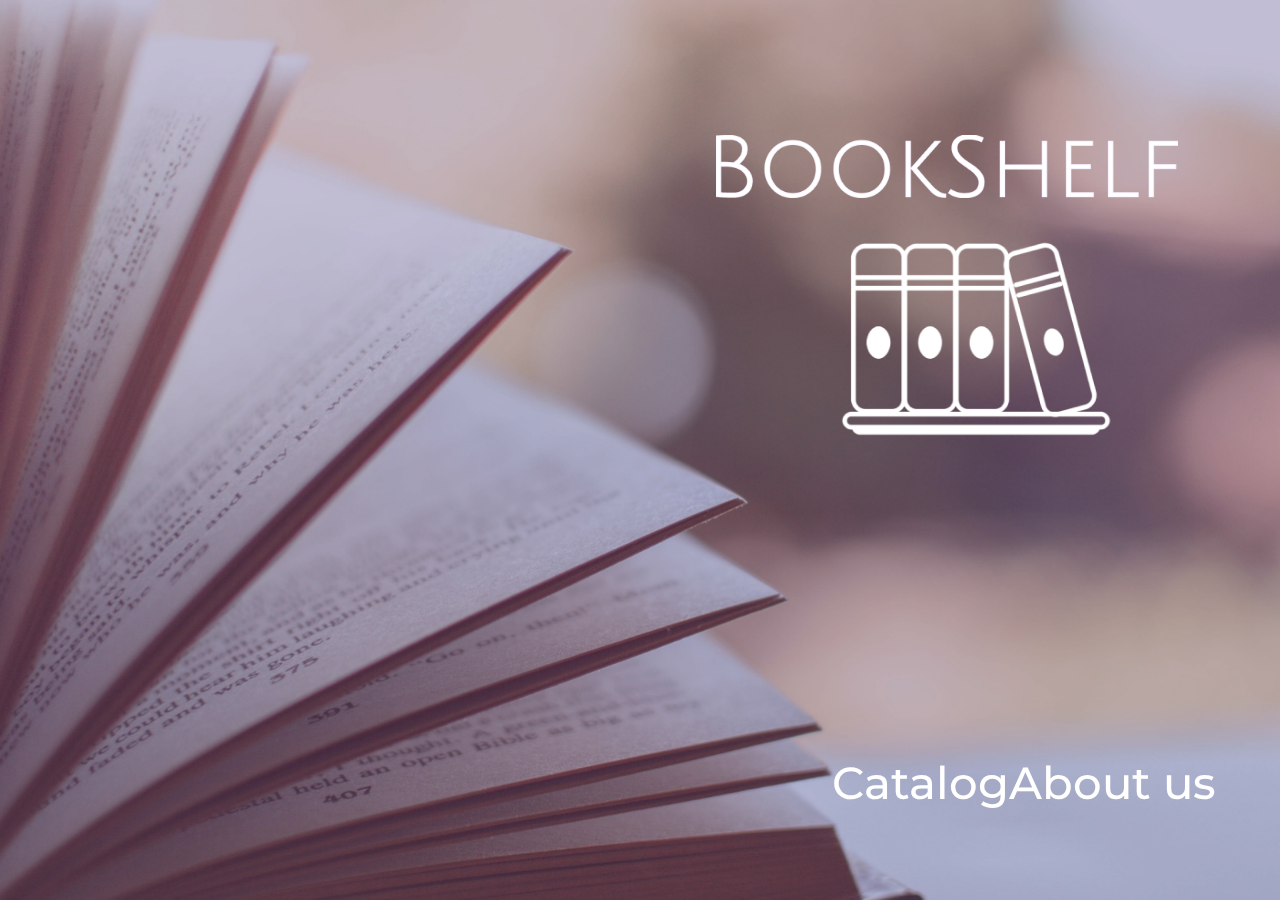
<file: index.html>
<!DOCTYPE html>
<html lang="en">

<head>
    <meta charset="UTF-8">
    <meta http-equiv="X-UA-Compatible" content="IE=edge">
    <meta name="viewport" content="width=device-width, initial-scale=1.0">
    <title>BookShelf</title>
    <link rel="stylesheet" type="text/css" href="style.css" />

    <link rel="preconnect" href="https://fonts.googleapis.com">
    <link rel="preconnect" href="https://fonts.gstatic.com" crossorigin>
    <link href="https://fonts.googleapis.com/css2?family=Montserrat:wght@400;600&display=swap" rel="stylesheet">
</head>

<body class="home">
    <div>
        <img class="text-logo" src="assets/logo/BookShelf.png" alt="BookShelf">
        <img class="logo" src="assets/logo/logo.png"
            alt="Outlined icon of a books in a shelf. The last on the right is slightly tilted to the left.">
        <div class="home-navigation">
            <a href="catalog.html">Catalog</a>
            <a href="about.html">About us</a>
        </div>
    </div>

</html>
</file>
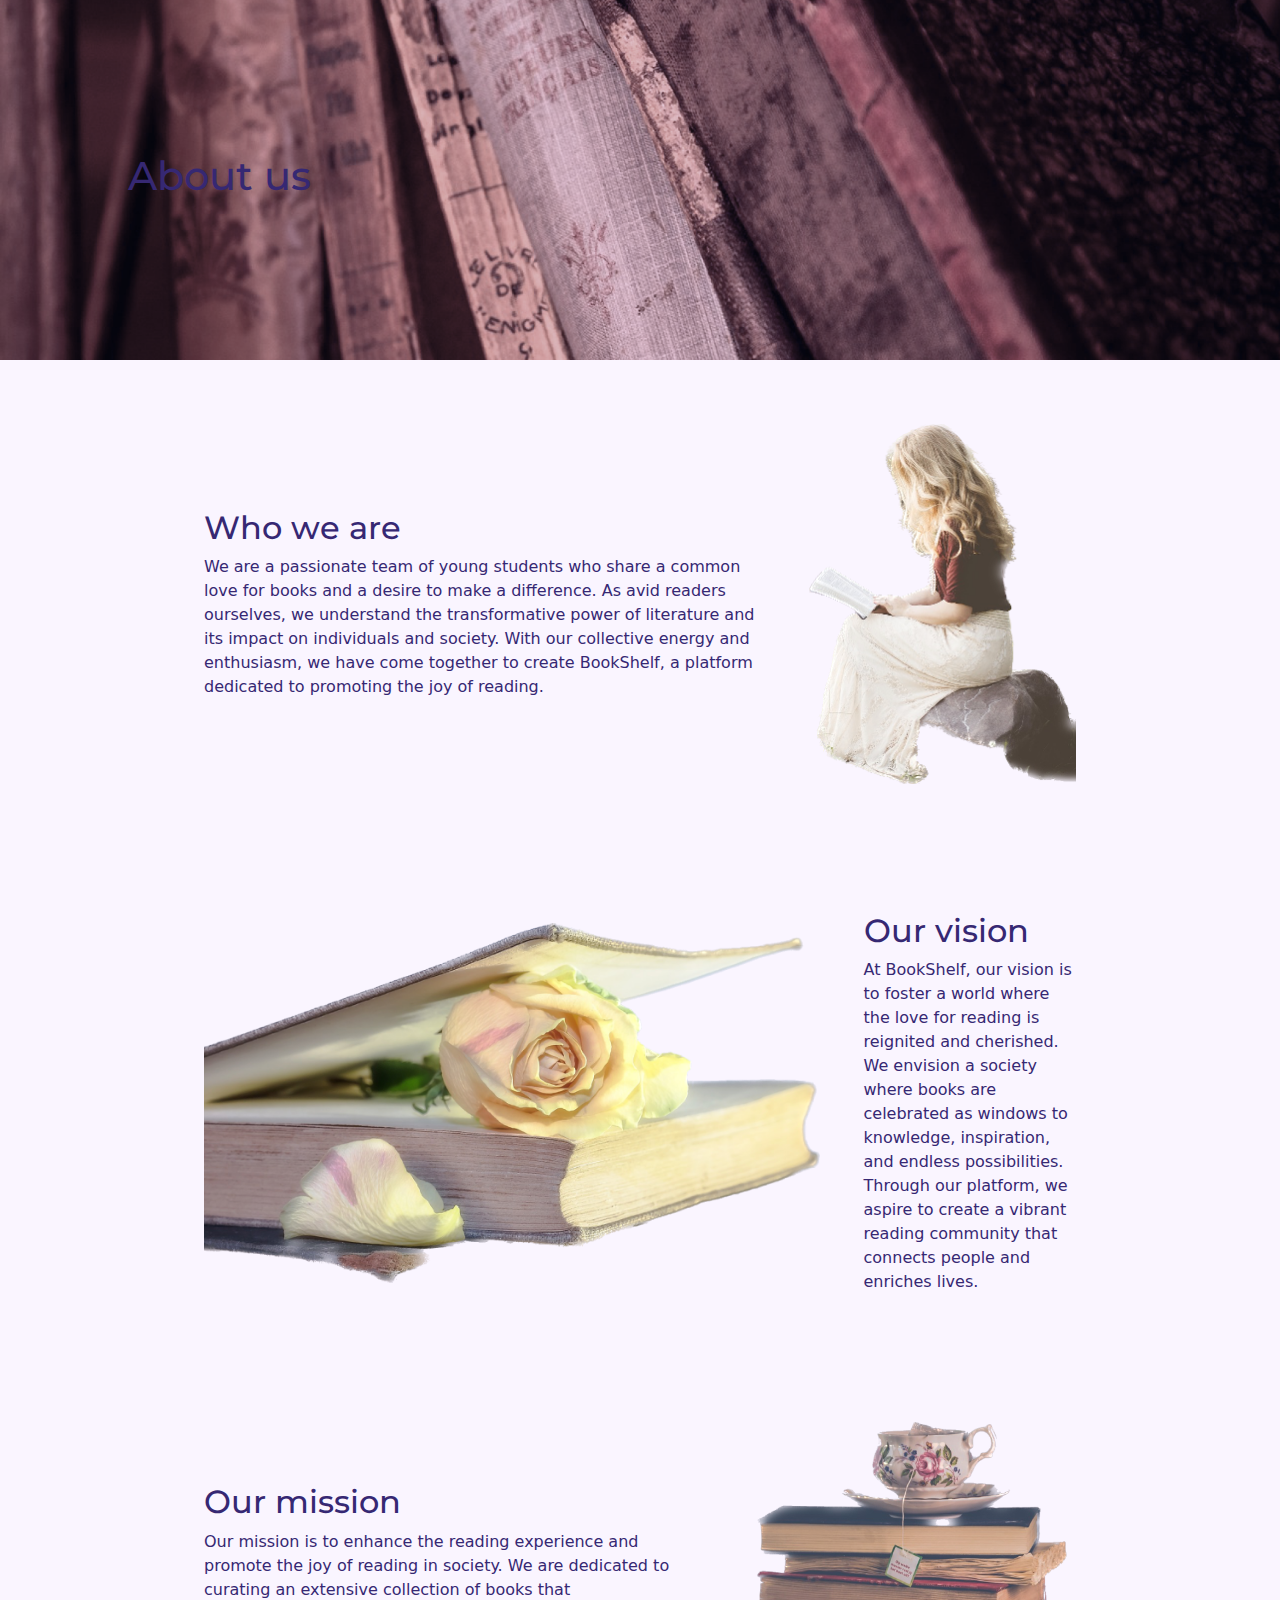
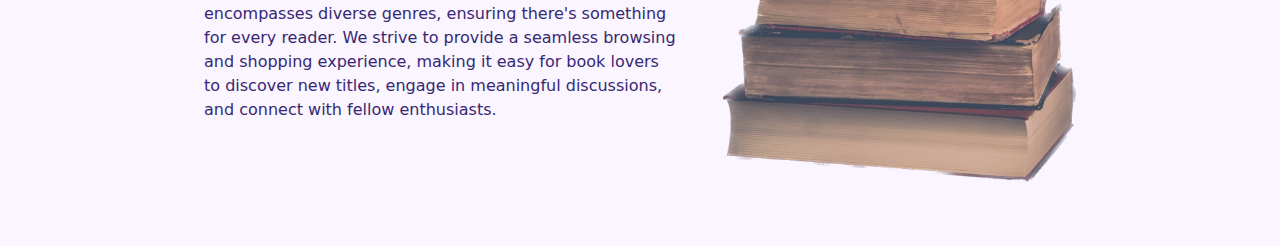
<file: about.html>
<!DOCTYPE html>
<html lang="en">

<head>
  <meta charset="UTF-8">
  <meta http-equiv="X-UA-Compatible" content="IE=edge">
  <meta name="viewport" content="width=device-width, initial-scale=1.0">
  <title>BookShelf - About us</title>
  <link rel="stylesheet" type="text/css" href="style.css" />

  <link rel="preconnect" href="https://fonts.googleapis.com">
  <link rel="preconnect" href="https://fonts.gstatic.com" crossorigin>
  <link href="https://fonts.googleapis.com/css2?family=Montserrat:wght@400;600&display=swap" rel="stylesheet">
  <link rel="stylesheet" href="https://cdn.jsdelivr.net/npm/bootstrap@5.7.0/dist/css/bootstrap.min.css">
</head>

<body class="about-us">
  <div class="header">
    <h1>About us</h1>
  </div>
  <div class="body">
    <div class="about-container">
      <div class="about-column-text">
        <h2>Who we are</h2>
        We are a passionate team of young students who share a common love for books and a desire to make a difference.
        As avid readers ourselves, we understand the transformative power of literature and its impact on individuals
        and society. With our collective energy and enthusiasm, we have come together to create BookShelf, a platform
        dedicated to promoting the joy of reading.
      </div>
      <div class="about-column-image">
        <img src="assets/images/about-us-1.png">
      </div>
    </div>
    <div class="about-container">
      <div class="about-column-image">
        <img src="assets/images/about-us-2.png">
      </div>
      <div class="about-column-text">
        <h2>Our vision</h2>
        At BookShelf, our vision is to foster a world where the love for reading is reignited and cherished. We envision
        a society where books are celebrated as windows to knowledge, inspiration, and endless possibilities. Through
        our platform, we aspire to create a vibrant reading community that connects people and enriches lives.
      </div>
    </div>
    <div class="about-container">
      <div class="about-column-text">
        <h2>Our mission</h2>
        Our mission is to enhance the reading experience and promote the joy of reading in society. We are dedicated to
        curating an extensive collection of books that encompasses diverse genres, ensuring there's something for every
        reader. We strive to provide a seamless browsing and shopping experience, making it easy for book lovers to
        discover new titles, engage in meaningful discussions, and connect with fellow enthusiasts.
      </div>
      <div class="about-column-image">
        <img src="assets/images/about-us-3.png">
      </div>
    </div>
  </div>
</body>

</html>
</file>
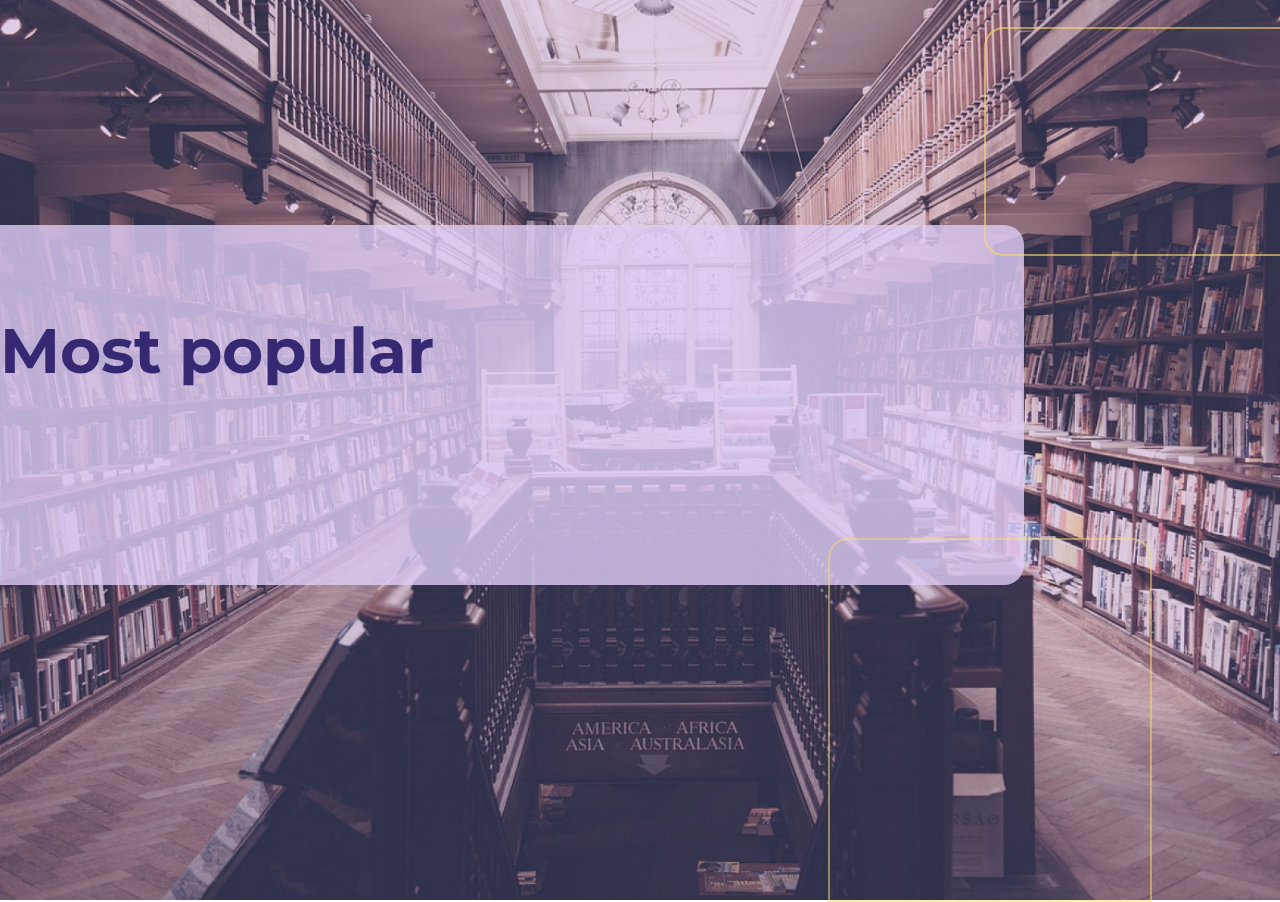
<file: catalog.html>
<!DOCTYPE html>
<html lang="en">

<head>
    <meta charset="UTF-8">
    <meta http-equiv="X-UA-Compatible" content="IE=edge">
    <meta name="viewport" content="width=device-width, initial-scale=1.0">
    <title>BookShelf - Catalog</title>
    <link rel="stylesheet" type="text/css" href="style.css" />

    <link rel="preconnect" href="https://fonts.googleapis.com">
    <link rel="preconnect" href="https://fonts.gstatic.com" crossorigin>
    <link href="https://fonts.googleapis.com/css2?family=Montserrat:wght@400;600&display=swap" rel="stylesheet">

</head>

<body class="catalog">
    <div class="most-popular">
        <h1>Most popular</h1>
        <div class="purple-rectangle"></div>
        <div class="yellow-rectangle-top"></div>
        <div class="yellow-rectangle-bottom"></div>
    </div>
</body>

</html>
</file>
<file: style.css>
:root {
    --main-color: #DECDF5;
    --light-color: #FAF5FF;
    --dark-color: #362873;
    --accent-color: #F9DB6D;
    --error-color: #E63946;
    --white: #FFFFFF;
    --border-radius: 20px;
}

body {
    margin: 0%;
    padding: 0%;
    font-family: "Montserrat", sans-serif;
}

h1 {
    font-family: "Montserrat", sans-serif;
    font-weight: 700;
    font-size: 7vh;
    color: var(--light-color);
}

h2 {
    font-family: "Montserrat", sans-serif;
    font-weight: 700;
    font-size: 5vh;
    color: var(--dark-color);
}

p {
    font-family: "Montserrat", sans-serif;
    font-weight: 500;
    font-size: 3vh;
    color: var(--dark-color);
}

a {
    text-decoration: none;
    font-weight: 500;
    font-size: 5vh;
    color: var(--white);
}

body.home {
    height: 100vh;
    overflow: hidden;
    background-size: cover;
    background-position: center;
    background-image: url(assets/images/home-background.png);
}

.home-navigation {
    position: fixed;
    bottom: 10%;
    right: 5%;
    display: flex;
    width: 30%;
    justify-content: space-between;
}

.background {
    width: 100%;
    height: inherit;
    object-fit: fill;
    z-index: 1;
    position: relative;
}

.text-logo {
    z-index: 2;
    position: absolute;
    top: 15%;
    right: 8%;
    height: 7vh;
    width: auto;
}

.logo {
    z-index: 2;
    position: absolute;
    top: 26%;
    right: 13%;
    height: 23vh;
    width: auto;
}

/* ABOUT US PAGE */

body.about-us .header {
    display: flex;
    align-items: center;
    padding-left: 10%;
    height: 40vh;
    overflow: hidden;
    background-size: cover;
    background-position: center;
    background-image: url(assets/images/about_us-header-background.png);
}

.about-us {
    background-color: var(--light-color);
    color: var(--dark-color);
}

.about-container {
    max-width: 1000px;
    margin: 0 auto;
    align-self: center;
    align-items: center;
    height: max-content;
    display: flex;
    flex-direction: row;
    direction: ltr;
    padding: 5%;
    gap: 5%;
}

.about-column-text {
    display: flex;
    flex-direction: column;
}

.about-column-image {
    width: max-content;
}

.about-column-image img {
    max-height: 100%;
    height: 40vh;
    align-items: end;
}

/* CATALOG PAGE */

.most-popular {
    overflow: hidden;
    height: 100vh;
    /* min-height: 800px; */
    background-size: cover;
    background-position: center;
    background-image: url(assets/images/catalog-background.png);
}

.purple-rectangle{
    position: absolute;
    height: 40vh;
    width: 80%;
    top: 25vh;
    left: 0;
    background-color: #DECDF5;
    display: block;
    border-radius: 0 var(--border-radius) var(--border-radius) 0;
    opacity: 0.8;
}

.yellow-rectangle-top{
    position: absolute;
    height: 25vh;
    width: 23%;
    top: 3vh;
    right: -2px; 
    background-color: transparent;
    border: 2px solid var(--accent-color);
    border-radius: var(--border-radius) 0 0 var(--border-radius);
    opacity: 0.6;
}

.yellow-rectangle-bottom{
    position: absolute;
    height: 40vh;
    width: 25%;
    bottom: -2px;
    right: 10%; 
    background-color: transparent;
    border: 2px solid var(--accent-color);
    border-radius: var(--border-radius) var(--border-radius) 0 0;
    opacity: 0.5;
}

.most-popular h1 {
    z-index: 2;
    position: absolute;
    color: #362873;
    text-align: center;
    top: 30vh;
}
</file>
